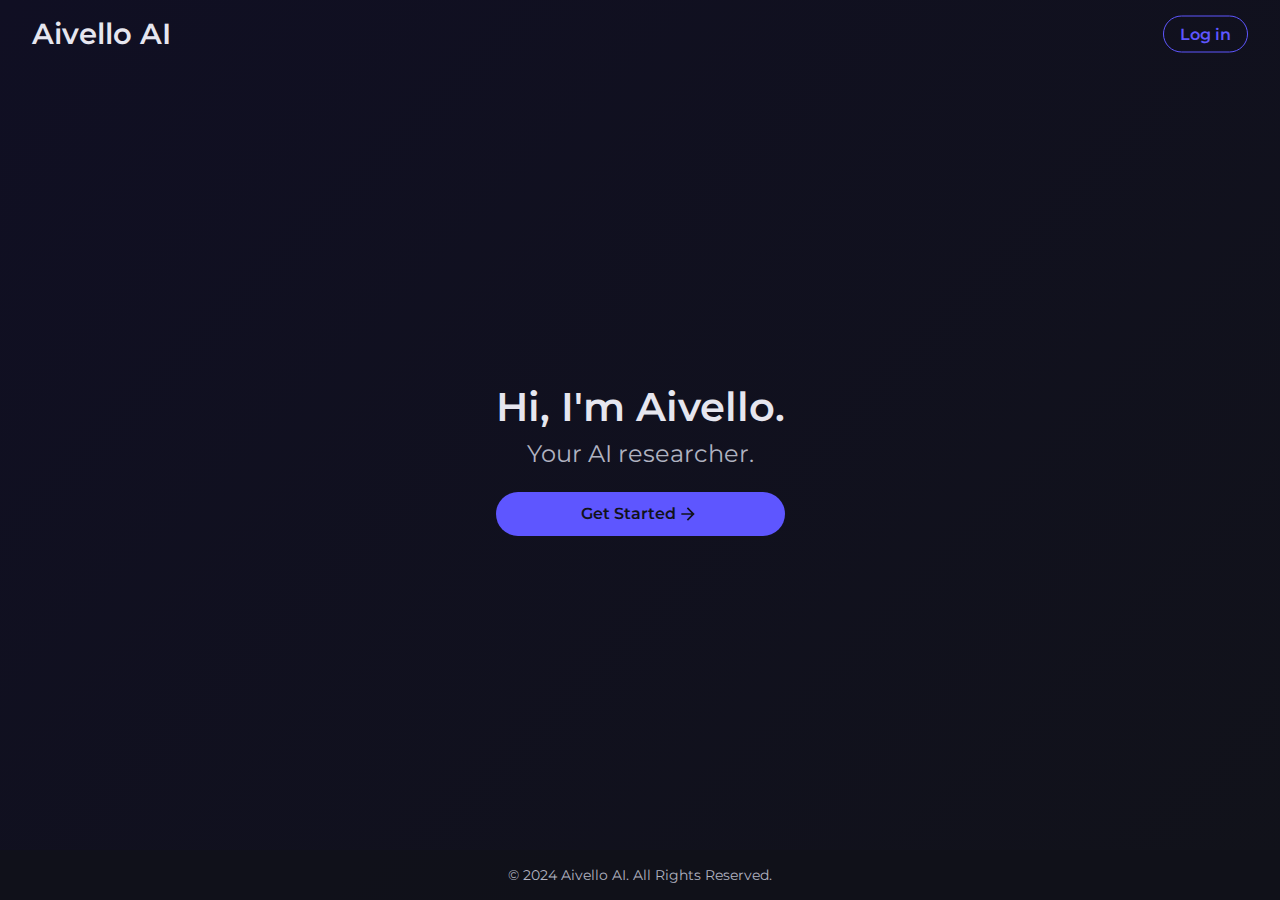
<file: templates/index.html>
<!DOCTYPE html>
<html lang="en">

<head>
    <meta charset="UTF-8">
    <meta name="viewport" content="width=device-width, initial-scale=1.0">
    <title>Aivello AI - Homepage</title>
    <link rel="stylesheet" href="/static/index.css">
</head>

<body>
    <header>
        <div class="top-bar">
            <h1>Aivello AI</h1>
            <a href="/login" class="login-btn">Log in</a>
        </div>
    </header>
    <main>
        <div class="intro">
            <h2>Hi, I'm Aivello.</h2>
            <p>Your AI researcher.</p>
            <a href="/login" class="get-started-btn">
                <span>Get Started</span>
                <svg xmlns="http://www.w3.org/2000/svg" height="24px" viewBox="0 -960 960 960" width="24px" fill="#5f6368"><path d="M647-440H160v-80h487L423-744l57-56 320 320-320 320-57-56 224-224Z"/></svg>
            </a>
        </div>
    </main>
    <footer>
        <p>&copy; 2024 Aivello AI. All Rights Reserved.</p>
    </footer>
</body>

</html>
</file>
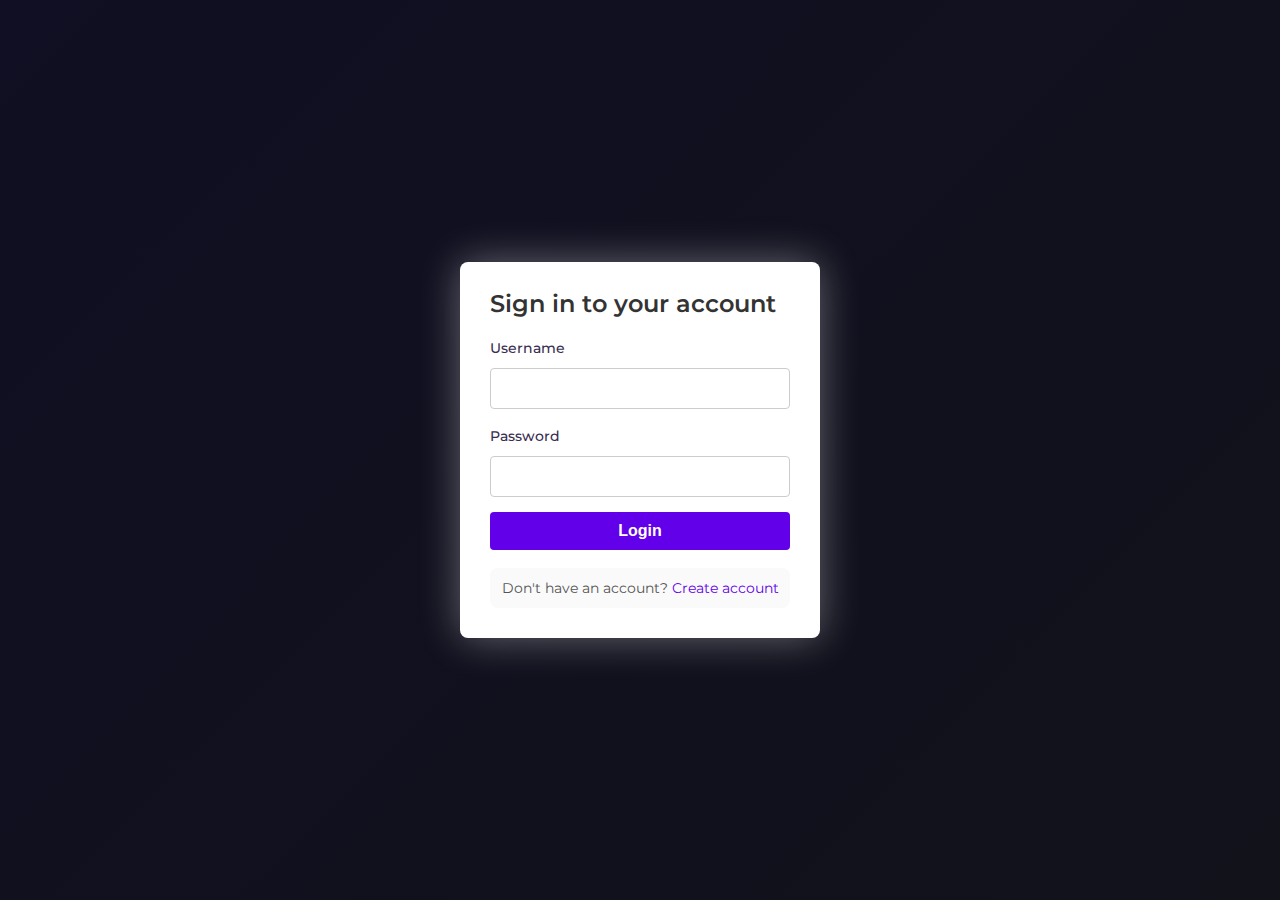
<file: templates/login.html>
<!DOCTYPE html>
<html lang="en">
<head>
    <meta charset="UTF-8">
    <meta name="viewport" content="width=device-width, initial-scale=1.0">
    <title>Login</title>
    <link rel="stylesheet" href="/static/style.css">
    <link rel="stylesheet" href="/static/login-register.css">
</head>
<body>
    <div class="auth-container">
        <div class="form-box">
            <h2>Sign in to your account</h2>
            <form action="/login" id='auth-form' method="POST">
                <label for="username">Username</label>
                <input type="text" name="username" required>
                
                <label for="password">Password</label>
                <input type="password" name="password" required>
                <button type="submit" class="btn-primary">Login</button>
            </form>
            <p>Don't have an account? <a href="/register">Create account</a></p>
        </div>
    </div>
</body>
</html>
</file>
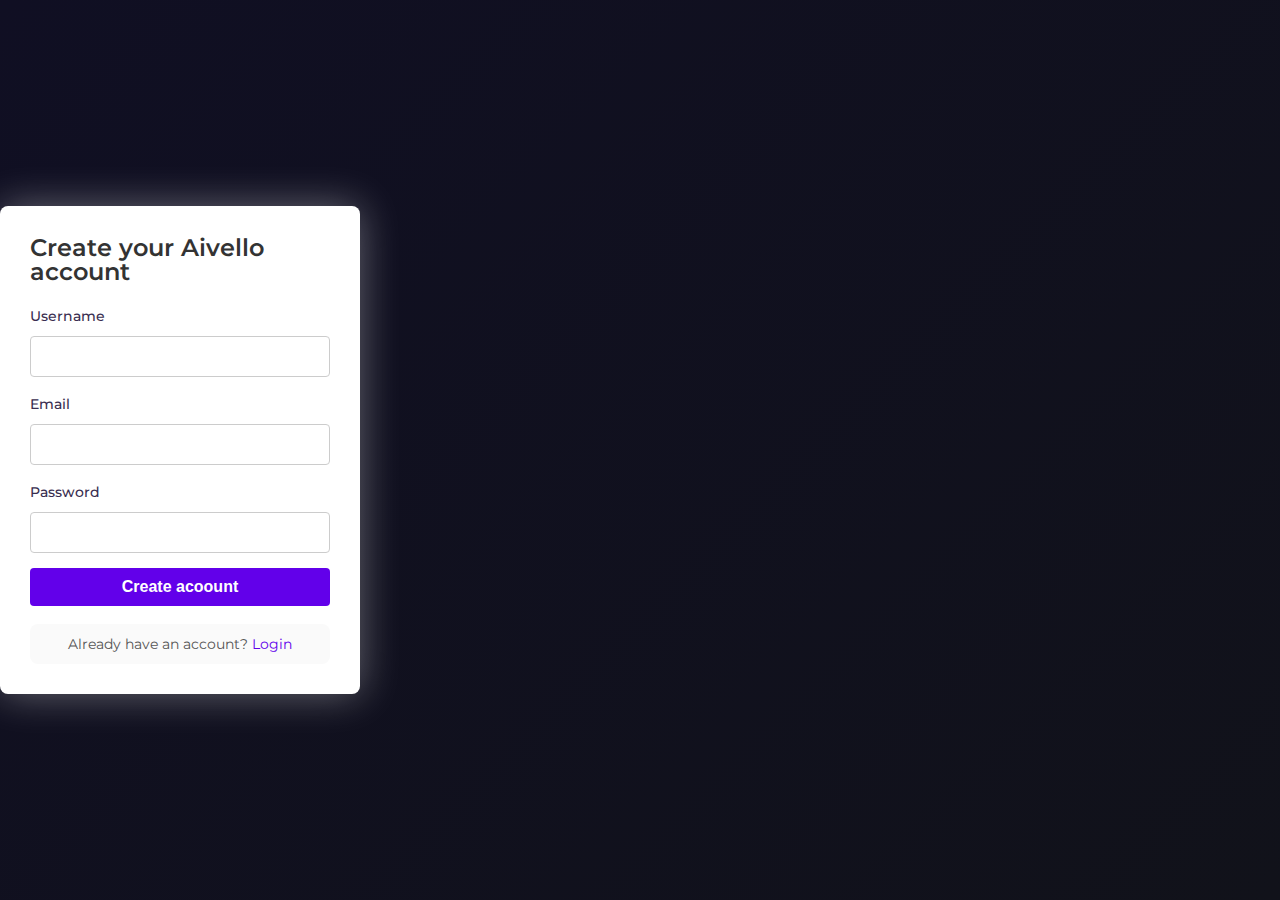
<file: templates/register.html>
<!DOCTYPE html>
<html lang="en">
<head>
    <meta charset="UTF-8">
    <meta name="viewport" content="width=device-width, initial-scale=1.0">
    <title>Register</title>
    <link rel="stylesheet" href="/static/login-register.css">
    <link rel="stylesheet" href="/static/style.css">
</head>
<body>
    <div class="auth-container">
        <div class="form-box">
            <h2>Create your Aivello account</h2>
            <form action="/register" method="POST">
                <label for="name">Username</label>
                <input type="text" name="username" required>
                <label for="email">Email</label>
                <input type="email" name="email" required>
                <label for="password">Password</label>
                <input type="password" name="password" required>
                <button type="submit" class="btn-primary">Create acoount</button>
            </form>
            <p>Already have an account? <a href="/login">Login</a></p>
        </div>
    </div>
</body>
</html>
</file>
<file: static/index.css>
@import url('https://fonts.googleapis.com/css2?family=Montserrat:ital,wght@0,300;0,600;1,400&display=swap');

:root {
    --base-clr: #11121a;
    --line-clr: #42434a;
    --hover-clr: #2c2c2c;
    --text-clr: #e6e6ef;
    --accent-clr: #5e56ff;
    --secondary-text-clr: #b0b3c1;
    --bg-gradient: linear-gradient(135deg, #100f23, #11121a);
}

* {
    margin: 0;
    padding: 0;
    box-sizing: border-box;
    
}

body {
    /* opacity: 0; */
    animation: fadeIn 1s ease-in-out forwards;
    font-family: 'Montserrat', sans-serif;
    background: var(--bg-gradient);
    color: var(--text-clr);
    min-height: 100vh;
    display: flex;
    flex-direction: column;
}

header {
    background-color:var(--bg-gradient);
    padding: 1rem 2rem;
    display: flex;
    justify-content: space-between;
    align-items: center;
    /* box-shadow: 0 4px 6px rgba(0, 0, 0, 0.3); */
    position: relative; /* Ensure proper layout context */
}

header h1 {
    font-size: 1.8rem;
    font-weight: 600;
    color: var(--text-clr);
    margin: 0; /* Prevent unnecessary spacing */
}

header .login-btn {
    position: absolute;
    top: 50%; /* Center the button vertically within the header */
    right: 2rem; /* Align to the right edge */
    transform: translateY(-50%); /* Adjust vertical centering */
    padding: 0.5rem 1rem;
    border: 1px solid var(--accent-clr);
    border-radius: 25px;
    color: var(--accent-clr);
    font-weight: 600;
    text-decoration: none;
    transition: background-color 0.3s ease, color 0.3s ease;
}

header .login-btn:hover {
    background-color: var(--accent-clr);
    color: var(--base-clr);
}


main {
    flex: 1;
    display: flex;
    justify-content: center;
    align-items: center;
    text-align: center;
    padding: 2rem;
}



.intro a{
    display: flex;
    flex-direction: column;
}
.intro h2 {
    font-size: 2.5rem;
    font-weight: 600;
    margin-bottom: 0.5rem;
}

.intro p {
    font-size: 1.5rem;
    color: var(--secondary-text-clr);
    margin-bottom: 1.5rem;
}

.intro .get-started-btn {
    display: flex;
    flex-direction: row;
    justify-content: center;
    padding: 0.75rem 1.5rem;
    border: none;
    border-radius: 25px;
    background-color: var(--accent-clr);
    color: var(--base-clr);
    font-weight: 600;
    font-size: 1rem;
    text-decoration: none;
    transition: background-color 0.3s ease;
    >span{
        height: 20px;
    }
    > svg{
        flex-shrink: 0;
        fill: var(--base-clr);
        height: 20px;
    }
}

.intro .get-started-btn:hover {
    background-color: #433de5; /* Slightly darker accent color */
}

footer {
    text-align: center;
    padding: 1rem;
    background-color: rgba(17, 18, 26, 0.9);
}

footer p {
    font-size: 0.9rem;
    color: var(--secondary-text-clr);
}

@media (max-width: 768px) {
    header h1 {
        font-size: 1.5rem;
    }

    .intro h2 {
        font-size: 2rem;
    }

    .intro p {
        font-size: 1.2rem;
    }

    .intro .get-started-btn {
        font-size: 0.9rem;
        padding: 0.5rem 1rem;
    }
}

/* Fade-in animation */
@keyframes fadeIn {
    0% {
        opacity: 0;
        transform: translateY(20px);
    }
    100% {
        opacity: 1;
        transform: translateY(0);
    }
}

/* Apply fade-in animation to the body */
body {
    animation: fadeIn 1s ease-in-out;
}
</file>
<file: static/style.css>
@import url('https://fonts.googleapis.com/css2?family=Montserrat:ital,wght@0,100..900;1,100..900&display=swap');
/* 
:root {
    --base-clr: #f7f9fc;
    --line-clr: #e1e5ec;
    --hover-clr: #dfe3ea;
    --text-clr: #1e2026;
    --accent-clr: #5e56ff;
    --secondary-text-clr: #6b6b6b;
    --bg-gradient: linear-gradient(135deg, #ffffff, #f7f9fc);
} */

:root {
    --base-clr: #11121a; /* Dark Background */
    --line-clr: #42434a; /* Muted Dark Gray for Borders */
    --hover-clr: #2c2c2c68; /* Slightly Lighter for Hover */
    --text-clr: #e6e6ef; /* Light Gray for Text */
    --accent-clr: #5e56ff; /* Indigo Accent */
    --secondary-text-clr: #b0b3c1; /* Muted Gray */
    --bg-gradient: linear-gradient(135deg, #100f23, #11121a); /* Dark Theme Gradient */
}


* {
    margin: 0;
    padding: 0;
}

html {
    font-family: Montserrat, sans-serif;
    line-height: 1.5rem;
}

body {
    min-height: 100vh;
    background: var(--bg-gradient); /* Dynamic Gradient Background */
    color: var(--text-clr);
    display: grid;
    grid-template-columns: auto 1fr;
    transition: background 0.3s ease-in-out, color 0.3s ease-in-out;
}

/* Sidebar */
#sidebar {
    box-sizing: border-box;
    height: 100vh;
    width: 250px;
    padding: 5px 1em;
    background-color: var(--bg-gradient);
    border-right: 1px solid var(--line-clr);

    position: sticky;
    top: 0;
    align-self: start;
    transition: 300ms ease-in-out;
    overflow: hidden;
    text-wrap: nowrap;
}

#sidebar span {
    margin-left: 2px;
}

#sidebar.close {
    padding: 5px;
    width: 60px;
}

#sidebar ul {
    list-style: none;
}


#sidebar>ul>li:first-child {
    display: flex;
    justify-content: flex-end;
    margin-bottom: 16px;

    .logo {
        font-weight: 700;
        font-size: 24px;
    }
}

#sidebar>ul>li:last-child{
    display: grid;
    position: absolute;
    bottom: 10px;
}


#sidebar a,
#sidebar .dropdown-btn,
#sidebar .logo {
    border-radius: .5rem;
    padding: .85em;
    text-decoration: none;
    color: var(--text-clr);
    display: flex;
    align-items: center;
    gap: 1em;
}

.dropdown-btn {
    width: 100%;
    text-align: left;
    background: none;
    border: none;
    font: inherit;
    cursor: pointer;
}

#sidebar svg {
    flex-shrink: 0;
    fill: var(--text-clr);
}

#siderbar a span,
#sidebar .dropdown-btn span {
    flex-grow: 1;
}

#sidebar a:hover,
#sidebar .dropdown-btn:hover {
    background-color: var(--hover-clr);
    transition: 0.3s ease-in-out;
}

#sidebar .sub-menu {
    display: grid;
    grid-template-rows: 0fr;
    transition: 300ms ease-in-out;

    >div {
        overflow: hidden;
    }
}

#sidebar .sub-menu.show {
    grid-template-rows: 1fr;
}

.dropdown-btn svg {
    transition: 200ms ease;
}

.rotate svg:last-child {
    rotate: 180deg;
    ;
}

#sidebar .sub-menu a {
    padding-left: 2rem;
}

#toggle-btn {
    margin-left: auto;
    padding: 1rem;
    border: none;
    border-radius: .5rem;
    background: none;
    cursor: pointer;

    svg {
        transition: rotate 150ms ease;
    }
}

#toggle-btn:hover {
    background-color: var(--hover-clr);
    transition: 0.3s ease-in-out;
}



/* Main */
main {
    padding: min(30px, 7%);
    background-color: var(--bg-gradient);
}
main p {
    color: var(--secondary-text-clr);
    margin-top: 5px;
    margin-bottom: 15px;
}
.container {
    border: 1px solid var(--line-clr);
    border-radius: 1em;
    margin-bottom: 20px;
    padding: min(3em, 15%);

    h2,
    p {
        margin-top: 1em;
        margin-bottom: 1.5rem;
    }
    > .output-container h3{
        margin-bottom: 24px;
        font-weight: 300;
        font-size: medium;
    }
}
.input-container form label {
    font-size: 16px;
    font-weight: 400;
    margin-left: 5px;
    margin-right: 8px;
}
.input-container form input {
    height: 45px;
    width: 20rem;
    margin-bottom: 5px;
    border: none;
    border-radius: 1rem;
    font: inherit;
    font-weight: 500;
    padding-left: 10px;
    background-color: var(--secondary-text-clr);
}
.input-container form button {
    height: 50px;
    width: 92px;
    margin-top: 4px;
    padding: 8px;
    border: none;
    border-radius: 1rem;
    background-color: var(--hover-clr);
    color: var(--text-clr);
    font: inherit;
    font-weight: 500;
}
.input-container form button:hover {
    background-color: var(--accent-clr);
    transition: 0.3s ease-in-out;
}
.wiki-container, .news-container, .youtube-container {
    border: 1px solid var(--line-clr);
    border-radius: 1em;
    margin-bottom: 20px;
    padding: min(3em, 15%);

    h2,
    p {
        margin-top: 1em;
        margin-bottom: 1.5rem;
    }
}

.add-credit-container form button{
    height: 50px;
    width: 150px;
    /* margin-top: 4px; */
    /* padding: 8px; */
    border: none;
    border-radius: 1rem;
    background-color: var(--hover-clr);
    color: var(--text-clr);
    font: inherit;
    font-weight: 500;
}

.add-credit-container form button:hover{
    background-color: var(--accent-clr);
    transition: 0.3s ease-in-out;
}
.add-credit-container form input{
    height: 45px;
    width: 5rem;
    margin-bottom: 5px;
    border: none;
    border-radius: 1rem;
    font: inherit;
    font-weight: 500;
    padding-left: 10px;
    background-color: var(--secondary-text-clr);
}


/* media query */
@media(max-width: 800px) {
    body {
        grid-template-columns: 1fr;
    }

    main {
        padding: 2em 1em 60px 1em;
        background-color: var(--bg-gradient);
        
    }

    .container {
        border: none;
        padding: 0;
        border: 1px solid var(--line-clr);
        border-radius: 1em;
        padding: min(1em, 15%);

        >.input-container form input {
            width: 10rem;
        }

        >.input-container form button {
            margin-left: 0;
        }
    }

    #sidebar {
        height: 60px;
        width: 100%;
        border-right: none;
        border-top: 1px solid var(--line-clr);
        padding: 0;
        position: fixed;
        top: unset;
        bottom: 0;

        >ul {
            padding: 0;
            display: grid;
            grid-auto-columns: 60px;
            grid-auto-flow: column;
            align-items: center;
            overflow-x: scroll;
        }

        ul li {
            height: 100%;
        }

        ul a,
        ul .dropdown-btn {
            width: 60px;
            height: 60px;
            padding: 0;
            border-radius: 0;
            justify-content: center;
        }

        ul li span,
        .dropdown-btn svg:last-child,
        ul li:first-child {
            display: none;
        }
        
        li #logout-button{
            display: grid;
            position: absolute;
            bottom: -10px;
            left: 88vw;
        }
        ul li .sub-menu.show {
            position: fixed;
            bottom: 60px;
            left: 0;
            box-sizing: border-box;
            height: 60px;
            width: 100%;
            background-color: var(--hover-clr);
            border-top: 1px solid var(--line-clr);
            display: flex;
            justify-content: center;

            >div {
                overflow-x: auto;
            }

            li {
                display: inline-flex;
            }

            a {
                box-sizing: border-box;
                padding: 1em;
                width: auto;
                justify-content: center;
            }
        }
    }
}
</file>
<file: static/login-register.css>
@import url('https://fonts.googleapis.com/css2?family=Montserrat:ital,wght@0,300;0,600;1,400&display=swap');

/* General Styles */
body {
    margin: 0;
    font-family: 'Montserrat', sans-serif;
    /* font-family: system-ui, -apple-system, BlinkMacSystemFont, 'Segoe UI', Roboto, Oxygen, Ubuntu, Cantarell, 'Open Sans', 'Helvetica Neue', sans-serif; */
    background-color: #f4f4f9;
    display: flex;
    justify-content: center;
    align-items: center;
    min-height: 100vh;
}

/* Auth Container */
.auth-container {
    display: flex;
    justify-content: center;
    align-items: center;
    width: 100%;
    height: 100%;
}

/* Form Box */
.form-box {
    background-color: #ffffff;
    border-radius: 8px;
    box-shadow: 0 4px 6px rgba(0, 0, 0, 0.1);
    padding: 30px;
    width: 100%;
    max-width: 360px;
    box-sizing: border-box;
    box-shadow: 0px 0px 40px rgba(255, 255, 255, 0.364);
}

/* Heading */
h2 {
    margin-bottom: 20px;
    color: #333;
    font-size: 24px;
    font-weight: 600;
}

/* Labels */
label {
    display: block;
    margin-bottom: 8px;
    font-size: 14px;
    color: #392e50;
    text-align: left;
    font-weight: 500;
}

/* Input Fields */
input {
    font-family: inherit;
    font-weight: 400;
    width: 100%;
    padding: 10px;
    margin-bottom: 15px;
    border: 1px solid #ccc;
    border-radius: 4px;
    font-size: 16px;
    box-sizing: border-box;
}

input:focus {
    outline: none;
    border-color: #6200ea;
    box-shadow: 0 0 5px rgba(98, 0, 234, 0.4);
}

/* Buttons */
.btn-primary {
    background-color: #6200ea;
    color: #fff;
    padding: 10px 15px;
    border: none;
    border-radius: 4px;
    cursor: pointer;
    font-size: 16px;
    width: 100%;
    font-weight: 600;
}

.btn-primary:hover {
    background-color: #4500b3;
}

/* Links */
p {
    margin-top: 18px;
    padding: 8px;
    background-color: #fafafa;
    border-radius: 8px;
    font-size: 14px;
    color: #555;
    text-align: center;
}

a {
    color: #6200ea;
    text-decoration: none;
}

a:hover {
    text-decoration: underline;
}

/* Responsive Design */
/* @media (max-width: 480px) {
    .form-box {
        padding: 20px;
    }
} */
</file>
